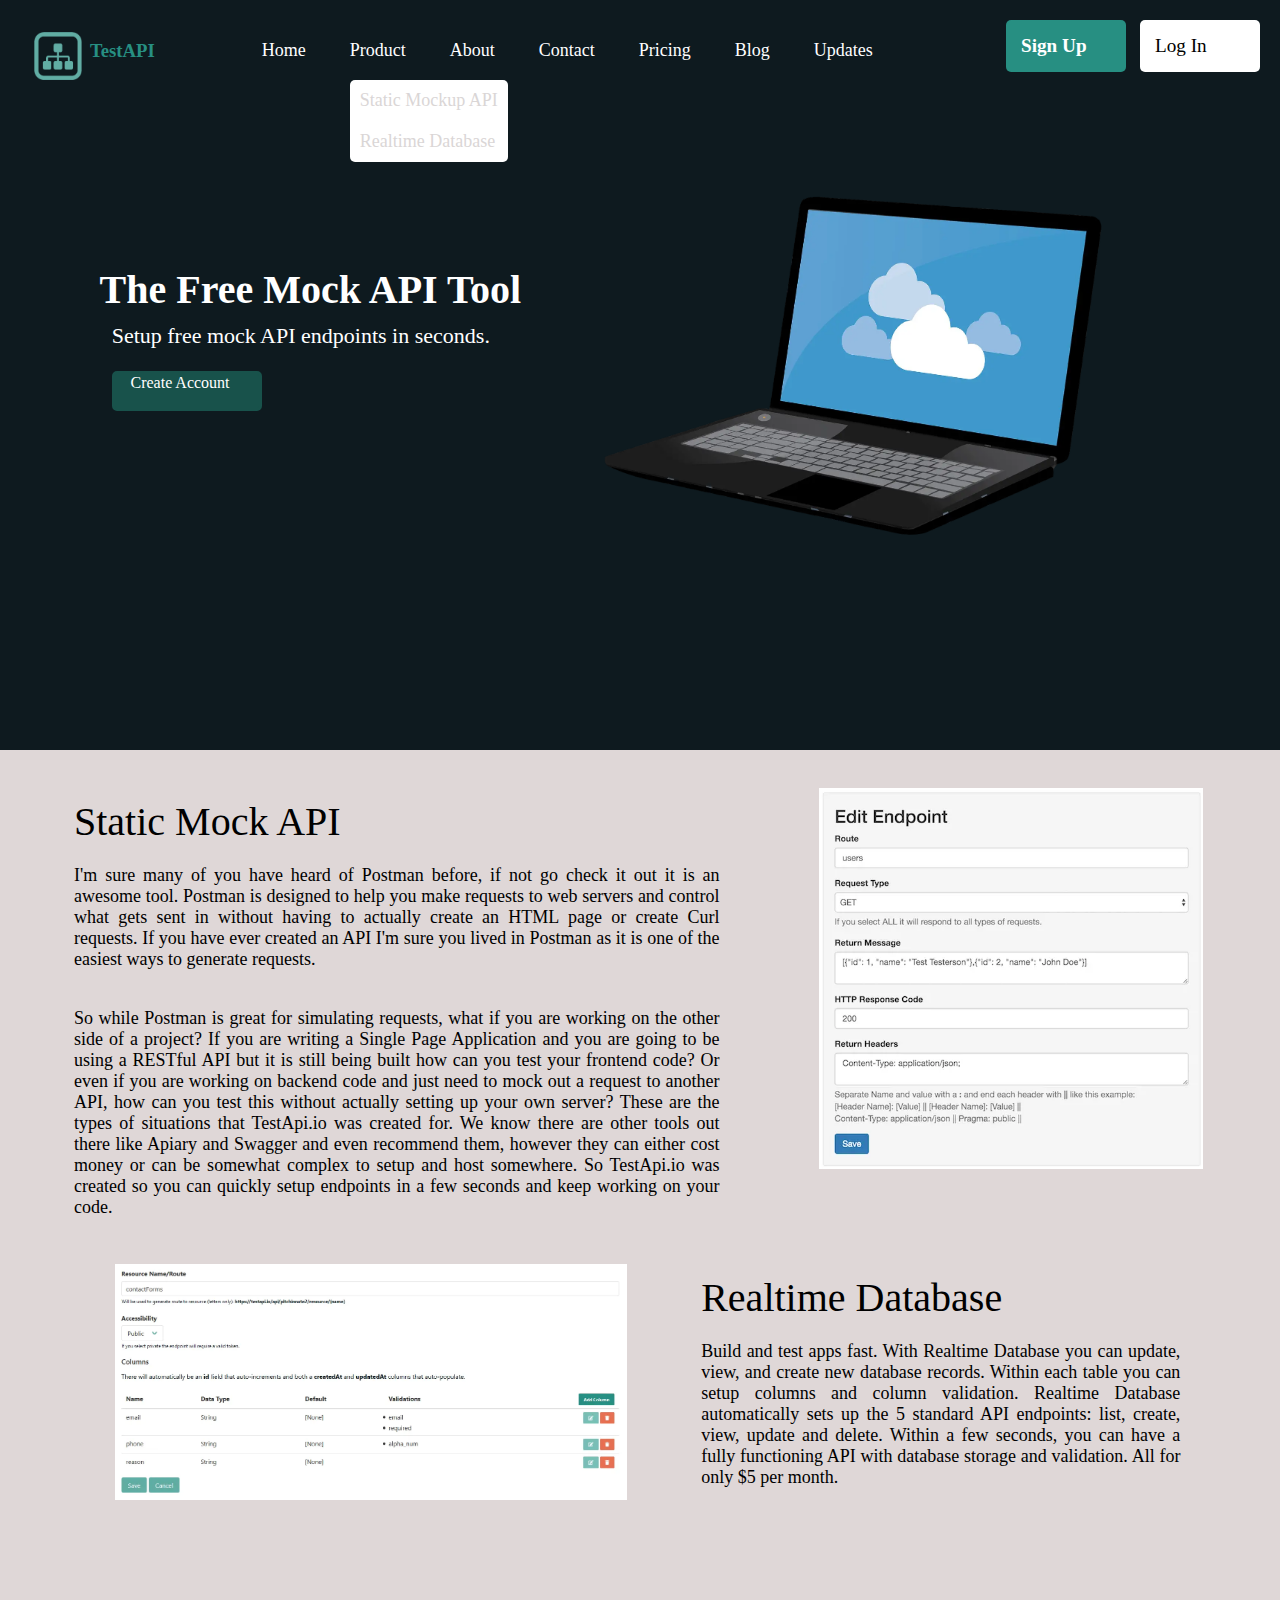
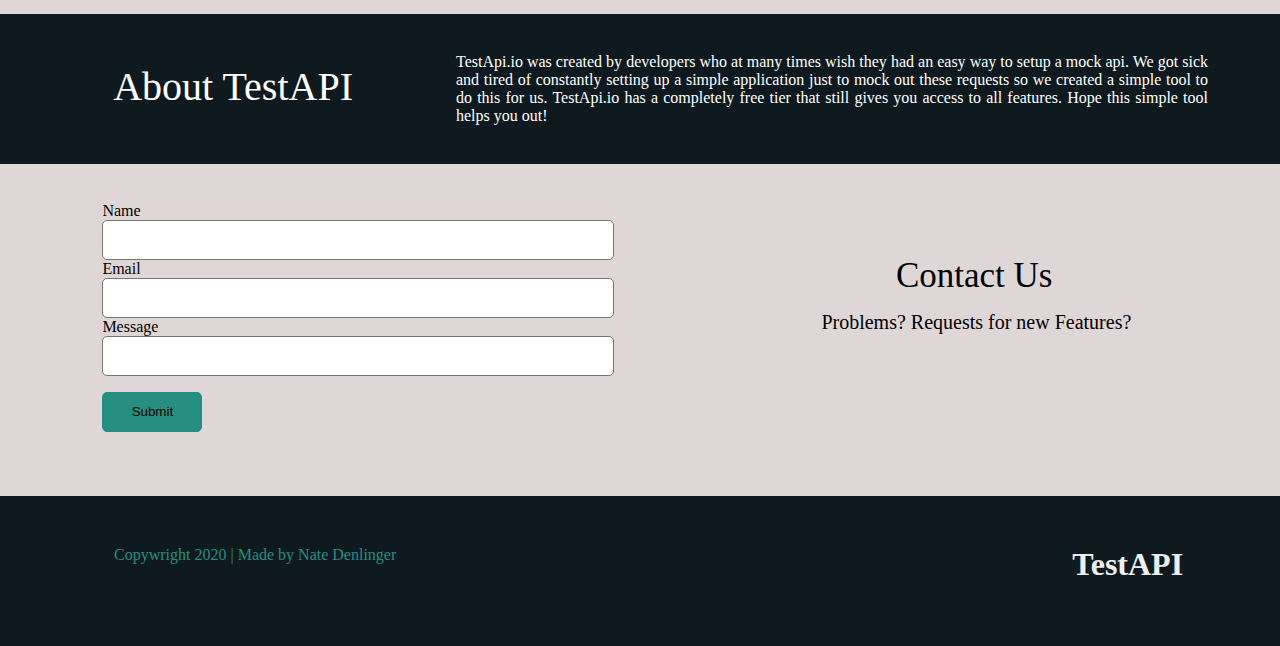
<file: index.html>
<!DOCTYPE html>
<html lang="en">

<head>
    <meta charset="UTF-8">
    <meta name="viewport" content="width=device-width, initial-scale=1.0">
    <title>TEST API WEB</title>
    <link rel="stylesheet" href="css/style.css">
    <link rel="stylesheet" href="https://cdnjs.cloudflare.com/ajax/libs/font-awesome/4.7.0/css/font-awesome.min.css">
</head>

<body>
    <div class="container">
        <!-- NAV-BAR SECTION-ONE -->
        <section>
            <div class="top">
                <div class="top-nav">
                    <div class="top-logo">
                        <img src="images/logo.png" alt="">
                        <h3>TestAPI</h3>
                    </div>
                    <div class="nav-bar">
                        <i class="fa fa-bars fa-1x" aria-hidden="true" style="color: white;"></i>
                    </div>
                    <div class="links">
                        <a href="#">Home</a>
                        <a href="#" id="Pro">Product
                            <ul id="Pro-link">
                                <li id="stat">Static Mockup API</li>
                                <li>Realtime Database</li> 
                            </ul>
                        </a>
                        <a href="#about" id="menu">About</a>
                        <a href="#contact">Contact</a>
                        <a href="pricing.html">Pricing</a>
                        <a href="#">Blog</a>
                        <a href="#">Updates</a>
                        <div class="button">
                            <a href="register.html" id="btn-1">Sign Up</a>
                            <a href="#" id="btn-2">Log In</a>

                        </div>
                    </div>
                </div>
                <div class="mock">
                    <div class="mock-1">
                        <h1>The Free Mock API Tool</h1>
                        <p>Setup free mock API endpoints in seconds.</p>
                        <div class="acct">
                            <a href="register.html">Create Account</a>
                        </div>
                    </div>

                    <div class="mockup">
                        <img src="images/laptop.webp" alt="">
                    </div>

                </div>
            </div>
        </section>
        <!-- SECTION TWO STARTS HERE -->
        <section>
            <div class="bg-wrapper">

                <div class="bg-text">
                    <h1>Static Mock API</h1>

                    <p id="para-1"> I'm sure many of you have heard of Postman before, if not go check it out it is an
                        awesome tool.

                        Postman is designed to help you make requests to web servers and control what gets sent in
                        without
                        having to actually create an HTML page or create Curl requests. If you have ever created an API
                        I'm
                        sure you lived in Postman as it is one of the easiest ways to generate requests.</p><br>

                    <p id="para-2"> So while Postman is great for simulating requests, what if you
                        are working on the other side of a project? If you are writing a Single Page Application
                        and you are going to be using a RESTful API but it is still being built how can you test
                        your frontend code? Or even if you are working on backend code and just need to mock out
                        a request to another API, how can you test this without actually setting up your own server?
                        These are the types of situations that TestApi.io was created for. We know there are other
                        tools out there like Apiary and Swagger and even recommend them, however they can either
                        cost money or can be somewhat complex to setup and host somewhere. So TestApi.io was
                        created so you can quickly setup endpoints in a few seconds and keep working on your code.</p>

                </div>

                <div class="bg-img1">
                    <img src="images/endpoint.webp" alt="">
                </div>
            </div>
        </section>
        <!-- SECTION TWO ENDS HERE -->
        <section>
            <!-- SECTION THREE STARTS HERE -->
            <div class="data">
                <div class="data-img">
                    <img src="images/database.webp" alt="">

                </div>
                <div class="data-text">
                    <h1>Realtime Database</h1>
                    <p> Build and test apps fast. With Realtime Database you can update, view,
                        and create new database records. Within each table you can setup columns
                        and column validation. Realtime Database automatically sets up the 5 standard
                        API endpoints: list, create, view, update and delete. Within a few seconds,
                        you can have a fully functioning
                        API with database storage and validation. All for only $5 per month.</p>

                </div>
            </div>
        </section>
        <section id="about">
            <!-- SECTION FOUR -->
            <div class="about">
                <div class="abt-1">
                    <h1>About TestAPI</h1>

                </div>
                <div class="abt-2">
                    <p>TestApi.io was created by developers who at many times wish they had an
                        easy way to setup a mock api. We got sick and tired of constantly setting
                        up a simple application just to mock out these requests so we created a simple tool to do this
                        for us. TestApi.io has a completely free tier that still gives you
                        access to all features. Hope this simple tool helps you out!</p>
                </div>
            </div>
        </section>
        <section id="contact">
            <!-- SECTION FIVE -->
            <div class="cont">
               
                <div class="con-1">
                    <form action="">
                        <label for="Name">Name</label>
                        <input type="text">
                        <label for="Email">Email</label>
                        <input type="email">
                        <label for="message">Message</label>
                        <input type="text">
                        <button>Submit</button>

                    </form>
                </div>
                <div class="con-2">
                    <h2>Contact Us</h2>
                    <p>Problems? Requests for new Features?</p>
    
                    </div>
                
            </div>
        </section>
        <section>
            <!-- FOOTER SECTION -->
    <div class="bg-foot">
        <div class="bg-foot-1">
            <p>Copywright 2020 | Made by Nate Denlinger</p>
        </div>
        <div class="bg-foot-2">
            <h1>TestAPI</h1>
    
            
        </div>
    </div>
            </section>
    </div>
    <script src="js/main.js"></script>
</body>

</html>
</file>
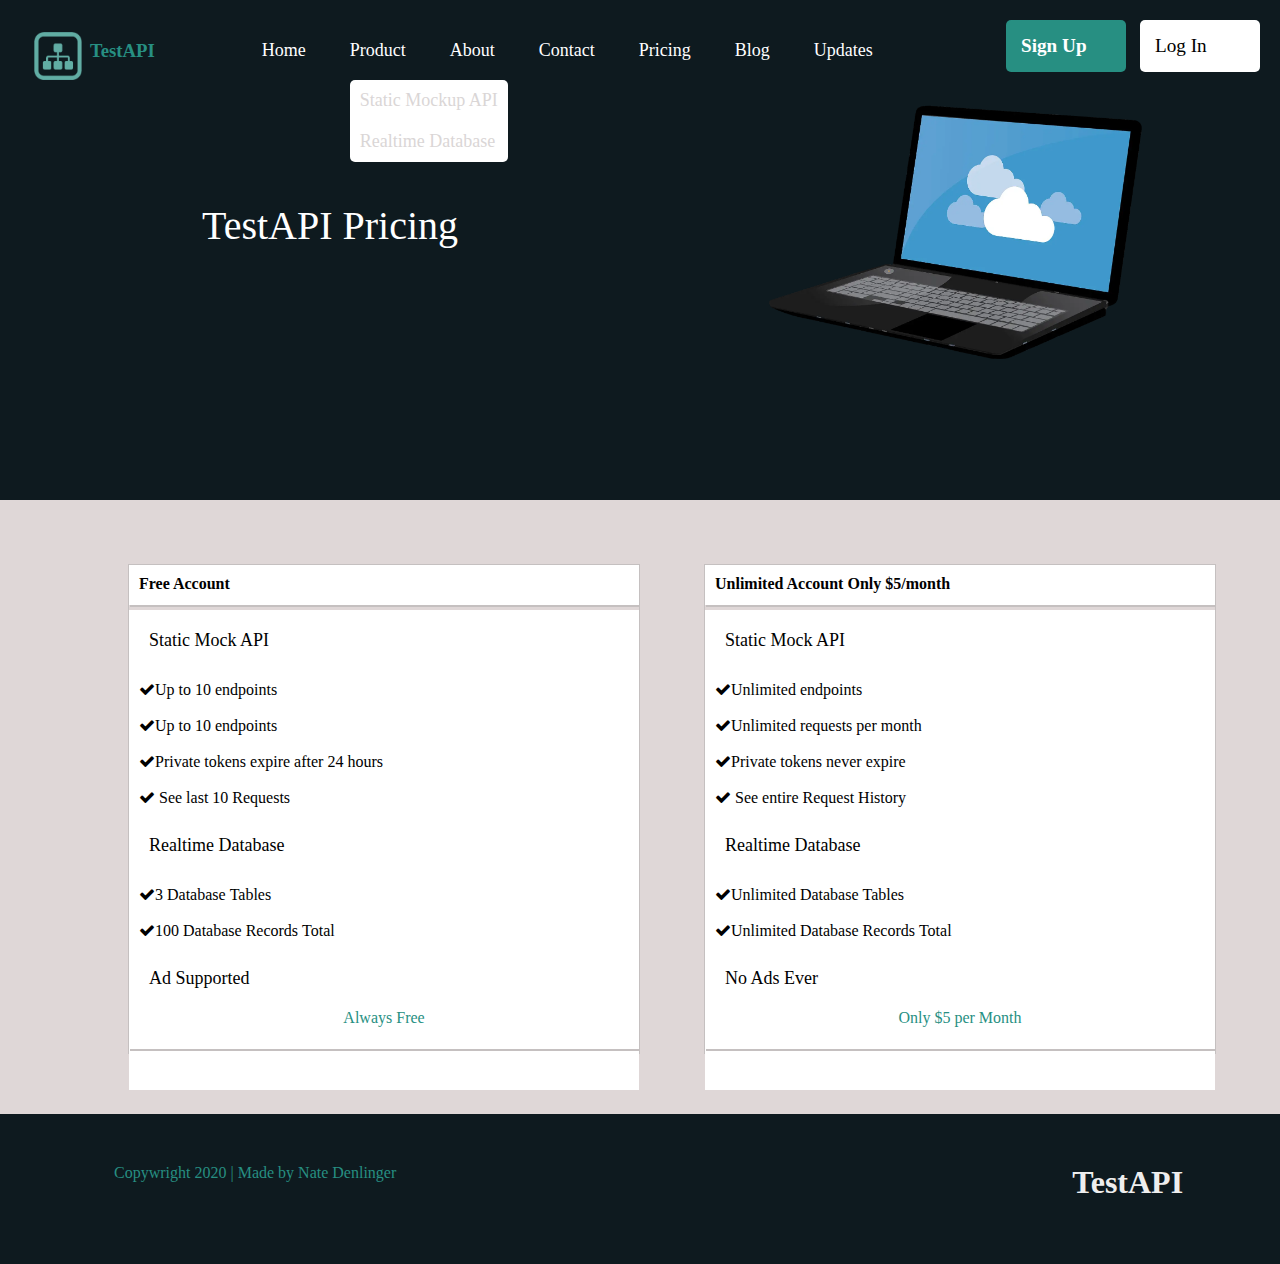
<file: pricing.html>
<!DOCTYPE html>
<html lang="en">

<head>
    <meta charset="UTF-8">
    <meta name="viewport" content="width=device-width, initial-scale=1.0">
    <title>Pricing</title>
    <link rel="stylesheet" href="css/pricing.css">
    <link rel="stylesheet" href="https://cdnjs.cloudflare.com/ajax/libs/font-awesome/4.7.0/css/font-awesome.min.css">
</head>

<body>
    <div class="container">

        <!-- NAV-BAR SECTION-ONE -->
        <section>
            <div class="top">
                <div class="top-nav">
                    <div class="top-logo">
                        <img src="images/logo.png" alt="">
                        <h3>TestAPI</h3>
                    </div>
                    <div class="nav-bar">
                        <i class="fa fa-bars fa-1x" aria-hidden="true" style="color: white;"></i>
                    </div>
                    <div class="links">
                        <a href="index.html">Home</a>
                        <a href="#" id="Pro">Product
                            <ul id="Pro-link">
                                <li>Static Mockup API</li>
                                <li>Realtime Database</li>
                            </ul>
                        </a>
                        <a href="#" id="menu">About</a>
                        <a href="#">Contact</a>
                        <a href="pricing.html">Pricing</a>
                        <a href="#">Blog</a>
                        <a href="#">Updates</a>
                        <div class="button">
                            <a href="register.html" id="btn-1">Sign Up</a>
                            <a href="#" id="btn-2">Log In</a>

                        </div>
                    </div>
                </div>
                <div class="ban">
                    <div class="ban-text">
                        <h1>TestAPI Pricing</h1>
                    </div>
                    <div class="ban-img">
                        <img src="images/laptop.webp" alt="">
                    </div>
                </div>
            </div>
        </section>
        <section>

        </section>
        <section>
            <div class="all">
                <div class="free">
                <div id="free-1">
                    <p><b>Free Account</b></p>

                </div>

                <div id="free-2">
                    <p>Static Mock API</p>
                    <i class="fa fa-check" aria-hidden="true" id="block">Up to 10 endpoints </i>

                    <i class="fa fa-check" aria-hidden="true" id="block">Up to 10 endpoints</i>
                    <i class="fa fa-check" aria-hidden="true" id="block">Private tokens expire after 24 hours</i>
                    <i class="fa fa-check" aria-hidden="true" id="block"> See last 10 Requests</i>
                    <p>Realtime Database</p>
                    <i class="fa fa-check" aria-hidden="true" id="block">3 Database Tables</i>
                    <i class="fa fa-check" aria-hidden="true" id="block">100 Database Records Total</i>
                    <div id="ads">
                        <p>Ad Supported</p>
                    </div>
                    <div id="only">
                        <a href="#">Always Free</a>
                    </div>
                </div>
            </div>
                <div class="unlimited">
                    <div id="limit-1">
                        <p><b>Unlimited Account Only $5/month</b></p>

                    </div>
                    <div id="limit-2">
                        <p>Static Mock API</p>
                        <i class="fa fa-check" aria-hidden="true" id="block">Unlimited endpoints </i>

                        <i class="fa fa-check" aria-hidden="true" id="block">Unlimited requests per month</i>
                        <i class="fa fa-check" aria-hidden="true" id="block">Private tokens never expire</i>
                        <i class="fa fa-check" aria-hidden="true" id="block"> See entire Request History</i>
                        <p>Realtime Database</p>
                        <i class="fa fa-check" aria-hidden="true" id="block">Unlimited Database Tables</i>
                        <i class="fa fa-check" aria-hidden="true" id="block">Unlimited Database Records Total</i>
                        <div id="ads">
                            <p>No Ads Ever</p>
                        </div>
                        <div id="only">
                            <a href="#">Only $5 per Month</a>
                        </div>
                    </div>


                </div>
              </div>
        </section>
        <section>
            <!-- FOOTER SECTION -->
    <div class="bg-foot">
        <div class="bg-foot-1">
            <p>Copywright 2020 | Made by Nate Denlinger</p>
        </div>
        <div class="bg-foot-2">
            <h1>TestAPI</h1>   
        </div>
    </div>
            </section>
    </div>
    <script src="js/main.js"></script>
</body>

</html>
</file>
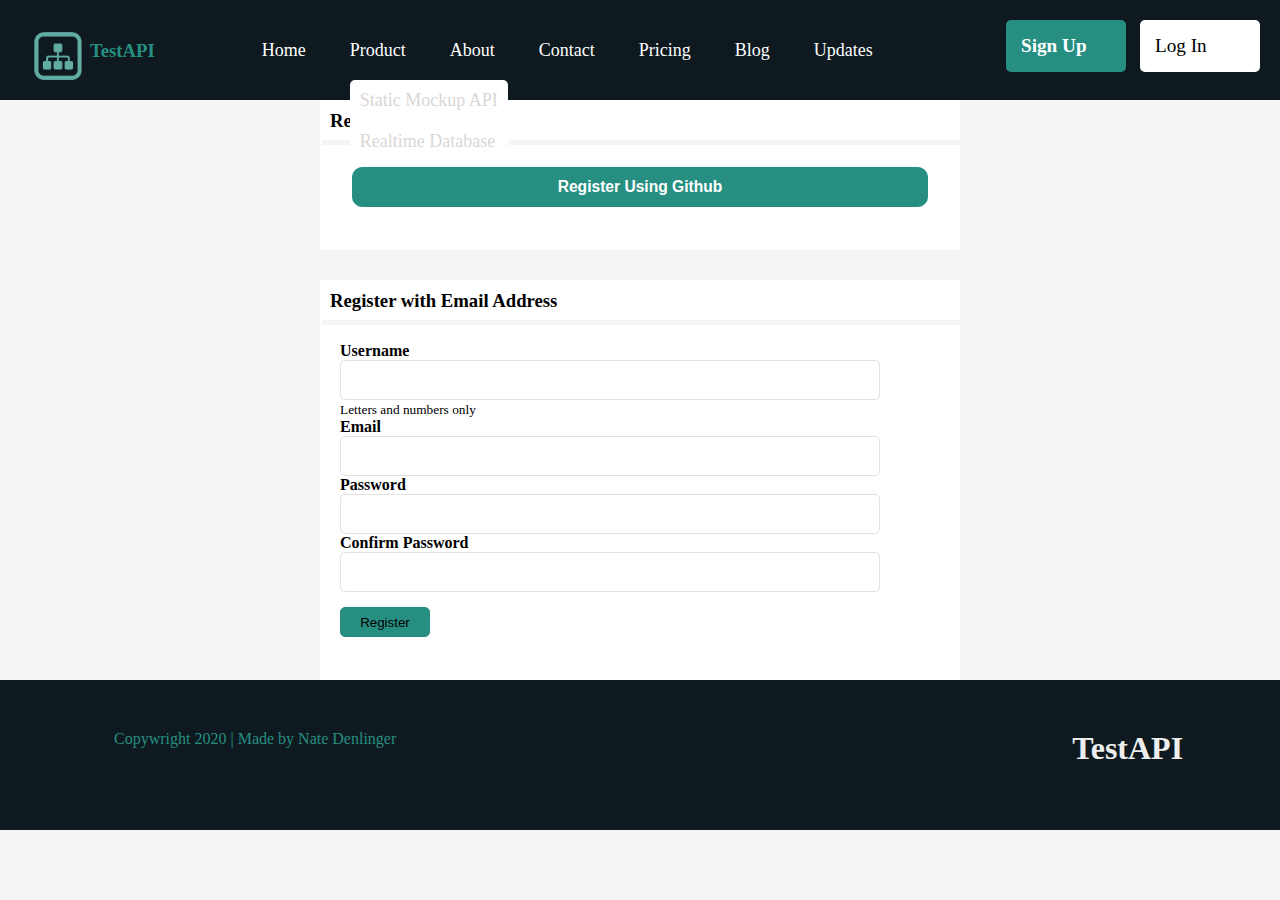
<file: register.html>
<!DOCTYPE html>
<html lang="en">
<head>
    <meta charset="UTF-8">
    <meta name="viewport" content="width=device-width, initial-scale=1.0">
    <title>Document</title>
    <link rel="stylesheet" href="css/register.css">
    <link rel="stylesheet" href="https://cdnjs.cloudflare.com/ajax/libs/font-awesome/4.7.0/css/font-awesome.min.css">
</head>
<body>
    <div class="container">
        <section>
            <!-- NAV-BAR -->
            <div class="top">
                <div class="top-nav">
                    <div class="top-logo">
                        <img src="images/logo.png" alt="">
                        <h3>TestAPI</h3>
                    </div>
                    <div class="nav-bar">
                        <i class="fa fa-bars fa-1x" aria-hidden="true" style="color: white;"></i>
                    </div> 
                    <div class="links">
                        <a href="index.html">Home</a>
                        <a href="#" id="Pro">Product
                            <ul id="Pro-link">
                                <li>Static Mockup API</li>
                                <li>Realtime Database</li>
                            </ul>
                        </a>
                        <a href="#" id="menu">About</a>
                        <a href="#">Contact</a>
                        <a href="pricing.html">Pricing</a>
                        <a href="#">Blog</a>
                        <a href="#">Updates</a>
                        <div class="button">
                            <a href="#" id="btn-1">Sign Up</a>
                            <a href="#" id="btn-2">Log In</a>
                           
                        </div>
                    </div>
                </div>
                      
            </div>
        </section>
        <!-- REGISTER SECTION -->
        <section>
            <div class="reg">
                <div class="reg-1">
                    <h3>Register via Github</h3>
                    <div class="reg-2">
                        <button id="btn1"><h3> Register Using Github</h3></button>

                    </div>
                </div>
            </div>

        </section>
        <!-- FORM SECTION --> 
        <section>
            <div class="top-reg">
                <div class="top-reg-1">
                    <h3>Register with Email Address</h3>
                    <div class="top-reg-2">
                        <form action="">
                        <label for="Username"><h4>Username</h4></label>
                        <input type="text">
                        <p> <small>Letters and numbers only</small> </p>
                        <label for="Email"><h4>Email</h4></label>
                        <input type="text">
                        <label for="password"><h4>Password</h4></label>
                        <input type="password">
                        <label for="password"><h4> Confirm Password</h4></label>
                        <input type="password"><br>
                        <button id="btn2">Register</button>
                    </form>
                    </div>
                </div>
            </div>
        </section>
        <!-- FORM SECTION ENDS HERE -->
        <section>
        <!-- FOOTER SECTION -->
<div class="bg-foot">
    <div class="bg-foot-1">
        <p>Copywright 2020 | Made by Nate Denlinger</p>
    </div>
    <div class="bg-foot-2">
        <h1>TestAPI</h1>

        
    </div>
</div>
        </section>
    </div>
    <script src="js/main.js"></script>
</body>
</html>
</file>
<file: css/style.css>
*{
    margin: 0px;
    padding: 0px;
    box-sizing: border-box;
}
body{
    background-color: rgb(223, 215, 215);
}
html{
    scroll-behavior: smooth;
}

.top{
    width:100%;
    height:750px;
    background-color:#0e1a1f;
    display: flex;
}
.top-nav{
    background-color:#0e1a1f;
    width:100%;
    height:100px;  
    padding:30px;
    display: flex;
    position: fixed;
    z-index:2;
}
.top-logo{
    padding: 0px;
    /* border: solid white; */


}
.top-logo img{
    width: 25%;
    margin-top: 2px;
    margin-left: 2%;
}
.top-logo h3{
    float: right;
    color:#278f82;
    margin-right: 35%;
    margin-top: 10px;
}
.links a{
    text-decoration: none;
    display: inline-block;
    font-weight: 400;
    font-size: large;
    padding-left:40px;
    padding-top:10px;
    color:white;
 
}

.links a:hover{
    color:#278f82;
    cursor: pointer;
}

#Pro-link{
    position: absolute;
    top:80px;
    background-color:white;
    border-radius:5px;
    display:none;
   
}
#Pro-link li{
    display:block;
    padding:10px;
    color:rgb(218, 214, 214)
}
#Pro-link li:hover{
    color:black;
}
.button{
    position:absolute;
    right:20px;
    top:20px;
}
#btn-1{
    padding:15px;
    border-radius: 5px;
    font-weight: 600;
    font-size: larger;
    background-color:#278f82;
    color:white;
    width:120px;
    border:none;
    margin-right:10px;

}
#btn-1:hover{
    background-color:#18524b;
    cursor: pointer;
}
#btn-2{
    padding:15px;
    border-radius: 5px;
    font-size: larger;
    color:black;
    width:120px;
    background-color: white;
    border:none;
}
.nav-bar{
    display:none;
    color: white;
}
.mock{
    display: flex;
    margin-top: 12%;
}
.mockup{
    width: 40%;
    margin-top: 3%;
    margin-left: 5%;
    /* margin-bottom: 20%; */
}
.mockup img{
width: 100%;
}
.mock-1{
color: white;
margin-left: 7%;
margin-top: 8%;
}
.mock-1 h1{
    font-weight: 600;
    font-size: 40px;
    color: white;
    padding: 10px;
    margin-left: 0%;

    
}
.mock-1 p{
    font-size: 22px;
    padding: 0px;
    margin-left: 5%;
}
.acct{
    background-color:#18524b ;
    border: solid #18524b;
    border-radius: 5px;
    height: 40px;
    width: 150px;
    margin-left: 5%;
    margin-top: 5%;

}
.acct a{
    text-decoration: none;
    color: white;
    margin-left: 9%;
    padding: 2%;
    
}
/* section-two */
.bg-wrapper{
    display: flex;
    height: 450px;
    margin-top: 3%;
}

.bg-img1{
    width: 30%;
    margin-left: 7%;
    display: block;
}
.bg-img1 img{
    width: 100%;
}
.bg-text{
    width: 52%;
    margin-left: 5%;
}
.bg-text h1{
    padding: 10px;
    font-weight: 500;
    font-size: 40px;
}
.bg-text #para-1{
    text-align: justify;
    padding: 10px;
    font-weight: 400;
    font-size: large;
}
.bg-text #para-2{
    text-align: justify;
    padding: 10px;
    font-weight: 400;
    font-size: large;
}
/* section two  ends here */
/* section three starts here */
.data{
    display: flex;
    height: 350px;
    margin-top: 2%;
}
.data-img{
    width: 40%;
    margin-left: 9%;
    display: block;
}
.data-img img{
    width: 100%;
}
.data-text{
    width: 39%;
    margin-left: 5%;
}
.data-text p{
    text-align: justify;
    padding: 10px;
    font-weight: 400;
    font-size: large;
}
.data-text h1{
    padding: 10px;
    font-weight: 500;
    font-size: 40px;
}
/* section three ends here */
/* section four starts here */
.about{
    background-color:#0e1a1f;
    display: flex;
    height: 150px;
}
.abt-1{
    /* border: solid red; */
    width: 30%;
    margin-left: 5%;
}
.abt-1 h1{
    color: white;
    /* border: solid white; */
    margin-top: 5%;
    margin-left: 5%;
    padding: 30px;
    font-weight: 500;
    font-size: 40px;
}
.abt-2{
    /* border: solid blue; */
    width: 60%;
}
.abt-2 p{
    color: white;
    padding: 8px;
    text-align: justify;
    font-weight: 400;
    font-size: medium;
    /* border: solid yellow; */
    margin-top: 4%;

}
/* section four ends here */
/* section five starts here */
.cont{
    display: flex;
    margin-top: 3%;
    height: fit-content;
}
.con-1{
    width: 40%;
    margin-left: 8%;

}
.con-1 input{
    display: block;
    width: 100%;
    height: 40px;
    border: solid 1px rgb(119, 116, 116);
    border-radius: 5px;
}
.con-1 button{
    background-color: #278f82;
    margin-top: 3%;
    width: 100px;
    height: 40px;
    outline: none;
    cursor: pointer;
    border-radius: 5px;
    border: solid 1px #278f82;

}
.con-2{
    width: 35%;
    margin-left: 15%;
}
.con-2 h2{
    color: black;
    font-weight: 500;
    font-size: 35px;
    margin-left: 20%;
    margin-top: 12%;
}
.con-2 p{
    padding: 15px;
    font-weight: 400;
    font-size: 20px;
    color: black;
}
/* section five ends here */
.bg-foot{
    background-color: #0e1a1f;
    height: 150px;
    display: flex;
    margin-top: 5%;
}
.bg-foot-1{
    padding: 50px;
    margin-left: 5%;

}
.bg-foot-1 p{
    color: #278f82;
}
.bg-foot-2{
    padding: 50px;
    margin-left: 45%;
    
}
.bg-foot-2 h1{
    color: #eeeeee;
}

@media(max-width:600px){
.top-logo{
    padding: 0px;
    margin: 0px;
    /* width: 70%; */
    /* border: solid white; */
    margin-left: 1%;
}
.top-logo img{
    /* width: 20%; */
    margin-top: 2px;
    margin-right: 2%;
    /* border: solid red; */
}
.top-logo h3{
    float: right;
    color:#278f82;
    margin-right: 17%;
    margin-top: 0px;
    padding: 3px;
}
.nav-bar{
    display: block;
    color: white;
    margin-left: 50%;
}
.nav-bar :hover{
    cursor: pointer;
    background-color: rgb(59, 57, 57);
}
.links{
    padding: 20px;
    width: 100%;
    margin-left: 0px;
    display: none;
    position: absolute;
    top: 70px;
    right: 0%;
}
.links a{
    text-decoration: none;
    display:block;
    font-weight: 400;
    font-size: large;
    color:white;
     z-index: 1;
     color: white;
     margin-left: 0px;
     padding: 10px;
    background-color: rgb(59, 57, 57);
 
}
.empty{
    display: block;
}
#Pro{
    margin-top: 0%;
}
.button{
   display: flex;
   position: absolute;
   /* right: 0%; */
   top: 93%;
   width: 89%;
   background-color: rgb(59, 57, 57) ;
}
#menu{
    margin-top: 22%;
}
#Pro-link{
    position: absolute;
    top:100px;
    background-color:rgb(59, 57, 57);
    border-radius:0px;
    display:block; 
    width: 90%;
    right: 5%;
}
#Pro-link li{
    display:block;
    padding:10px;
    color:rgb(218, 214, 214);
    margin-left: 10%;
}
#btn-1{
    padding:10px;
    border-radius: 5px;
    font-weight: 600;
    font-size: large;
    background-color:#278f82;
    color:white;
    width:120px;
    border:none;
    margin-left:12px;

}
.mock{
    display: block;
    margin-top: 30%;

}
.mockup{
    width: 40%;
    margin-top: 7%;
    margin-left: 5%;
    display: none;
    /* margin-bottom: 20%; */
}
.mock-1{
    margin-left: 1%;
    margin-top: 15%;

    }
    .mock-1 h1{
        font-weight: 500;
        font-size: 52px;
        color: white;
        padding: 12.5px;
        margin-left: 0%;
        text-align: center;
        /* text-align: justify; */
    }
    .mock-1 p{
        font-size: 20px;
        font-weight: 100;
        padding: 0px;
        margin-left: 0%;
        text-align: center;
    }
    .acct{
        background-color:#18524b ;
        border: solid #18524b;
        border-radius: 5px;
        height: 40px;
        width: 150px;
        margin: auto;
    margin-top: 8%;


    
    }
    .acct a{
        text-decoration: none;
        color: white;
        margin-left: 9%;
        padding: 2%;
        /* margin-top: 2%; */
        
    }
    /* SECTION TWO MEDIA */
    .bg-wrapper{
        display: block;
        height: 1100px;
        margin-top: 3%;
    }
    
    .bg-img1{
        width: 98%;
        margin-left: 2%;
    }
    .bg-text{
        width: 100%;
        margin-left: 0%;
    }
    .bg-text h1{
        padding: 10px;
        font-weight: 500;
        font-size: 40px;
    }
    .bg-text #para-1{
        text-align: justify;
        padding: 15px;
        font-weight: 400;
        font-size: large;
    }
    .bg-text #para-2{
        text-align: justify;
        padding: 15px;
        font-weight: 400;
        font-size: large;
    }
    /* SECTION THREE MEDIA */
    .data{
        display: block;
        height: 500px;
        margin-top: 0%;
    }
    .data-img{
        width: 100%;
        margin-left: 0%;
        display: block;
    }
    .data-img img{
        width: 100%;
    }
    .data-text{
        width: 97%;
        margin-left: 2%;
    }
    .data-text p{
        text-align: justify;
        padding: 10px;
        font-weight: 400;
        font-size: large;
    }
    .data-text h1{
        padding: 10px;
        font-weight: 500;
        font-size: 40px;
    }
    /* section four media */
    .about{
        background-color:black;
        display: block;
        height: 270px;
        margin-top: 20%;
        /* border: solid blue; */
    }
    .abt-1{
        /* border: solid red; */
        width: 98%;
        margin-left: 1%;
    }
    .abt-1 h1{
        color: white;
        /* border: solid white; */
        /* margin-top: 5%;
        margin-left: 5%; */
        text-align: center;
        padding: 0px;
        font-weight: 500;
        font-size: 30px;
    }
    .abt-2{
        /* border: solid blue; */
        width: 100%;
    }
    .abt-2 p{
        color: white;
        padding: 15px;
        text-align: justify;
        font-weight: 400;
        font-size: medium;
        /* border: solid yellow; */
        margin-top: 4%;
    
    }
    /* section five media */
    .cont{
        margin-top: 8%;
        display: block;
        height: fit-content;
        width: 100%;
    }
    .con-1{
        width: 98%;
        margin-left: 1%;
    
    }
    .con-2{
        width: 90%;
        margin-left: 2%;
    }
    .con-2 h2{
        color: black;
        font-weight: 600;
        font-size: 30px;
        margin-left: 50%;
        margin-top: 12%;
    }
    .con-2 p{
        padding: 10px;
        font-weight: 400;
        font-size: 20px;
        margin-left: 22%;
        color: black;
        text-align: center;
    }
    .bg-foot{
        background-color: #0e1a1f;
        height: 200px;
        display: block;
        width: 99%;
    }
    .bg-foot-1{
        padding: 20px;
        margin-left: 1%;
    
    }
    .bg-foot-2{
        padding: 20px;
        margin-left: 1%;
        
    }
    .bg-foot-2 h1{
        margin-left: 60%;
        color: #eeeeee;
    }

}
</file>
<file: css/pricing.css>
*{
    margin: 0px;
    padding: 0px;
    box-sizing: border-box;
}
body{
    background-color: rgb(223, 215, 215);
}
html{
    scroll-behavior: smooth;
}

.top{
    width:100%;
    height:500px;
    background-color:#0e1a1f;
    display: flex;
}
.top-nav{
    background-color:#0e1a1f;
    width:100%;
    height:100px;  
    padding:30px;
    display: flex;
    position: fixed;
    z-index:2;
}
.top-logo{
    padding: 0px;
    /* border: solid white; */


}
.top-logo img{
    width: 25%;
    margin-top: 2px;
    margin-left: 2%;
}
.top-logo h3{
    float: right;
    color:#278f82;
    margin-right: 35%;
    margin-top: 10px;
}
.links a{
    text-decoration: none;
    display: inline-block;
    font-weight: 400;
    font-size: large;
    padding-left:40px;
    padding-top:10px;
    color:white;
 
}

.links a:hover{
    color:#278f82;
    cursor: pointer;
}

#Pro-link{
    position: absolute;
    top:80px;
    background-color:white;
    border-radius:5px;
    display:none;
   
}
#Pro-link li{
    display:block;
    padding:10px;
    color:rgb(218, 214, 214)
}
#Pro-link li:hover{
    color:black;
}
.button{
    position:absolute;
    right:20px;
    top:20px;
}
#btn-1{
    padding:15px;
    border-radius: 5px;
    font-weight: 600;
    font-size: larger;
    background-color:#278f82;
    color:white;
    width:120px;
    border:none;
    margin-right:10px;

}
#btn-1:hover{
    background-color:#18524b;
    cursor: pointer;
}
#btn-2{
    padding:15px;
    border-radius: 5px;
    font-size: larger;
    color:black;
    width:120px;
    background-color: white;
    border:none;
}
.nav-bar{
    display:none;
    color: white;
}
.ban{
    display: flex;
}
.ban-text{
    /* border: solid yellow; */
    margin-top: 15%;
    margin-left: 15%;
}
.ban-text h1{
    color: white;
    padding: 10px;
    font-weight: 500;
    font-size: 40px;
}
.ban-img{
    width: 30%;
    margin-top: 8%;
    margin-left: 23%;
}
.ban-img img{
    width: 100%;
}
.all{
    display: flex;
    height: 550px;
    background-color:rgb(223, 215, 215);
    margin-top: 5%;
}
.unlimited{
    width: 40%;
    margin-left: 5%;
    border: solid 1px rgb(197, 192, 192);
    height: 490px;
}
#limit-1{
    height: 40px;
    padding: 10px;
    background-color: white;
    box-shadow: 1px 2px rgb(197, 192, 192) ;
}
#limit-2{
    height: 480px;
    margin-top: 1%;
    /* border: solid yellow; */
    background-color: white;
}
#limit-2 p{
    padding: 20px;
    font-size: large;
}
#block{
    display: block;
    padding: 10px;
}
#only{
    text-align: center;
    height: 40px;
    
    box-shadow: 1px 2px  rgb(197, 192, 192) ;
}
#only a {
    text-decoration: none;
    color: #278f82;
}
/* break */
.free{
    width: 40%;
    margin-left: 10%;
    border: solid 1px rgb(197, 192, 192);
    height: 490px;
    
}
#free-1{
    height: 40px;
    padding: 10px;
    background-color: white;
    box-shadow: 1px 2px rgb(197, 192, 192) ;
}
#free-2{
    height: 480px;
    margin-top: 1%;
    /* border: solid yellow; */
    background-color: white;
}
#free-2 p{
    padding: 20px;
    font-size: large;
}
#block{
    display: block;
    padding: 10px;
}
#only{
    text-align: center;
    height: 40px;
    
    box-shadow: 1px 2px  rgb(197, 192, 192) ;
}
#only a {
    text-decoration: none;
    color: #278f82;
}
.bg-foot{
    background-color: #0e1a1f;
    height: 150px;
    display: flex;
}
.bg-foot-1{
    padding: 50px;
    margin-left: 5%;

}
.bg-foot-1 p{
    color: #278f82;
}
.bg-foot-2{
    padding: 50px;
    margin-left: 45%;
    
}
.bg-foot-2 h1{
    color: #eeeeee;
}

@media(max-width:650px){
    .top{
        height: 300px;
    }
    .top-logo{
        padding: 0px;
        margin: 0px;
        /* width: 70%; */
        /* border: solid white; */
        margin-left: 1%;
    }
    .top-logo img{
        /* width: 20%; */
        margin-top: 2px;
        margin-right: 2%;
        /* border: solid red; */
    }
    .top-logo h3{
        float: right;
        color:#278f82;
        margin-right: 17%;
        margin-top: 0px;
    }
    .nav-bar{
        display: block;
        color: white;
        margin-left: 50%;
    }
    .nav-bar :hover{
        cursor: pointer;
        background-color: rgb(59, 57, 57);
    }
    .links{
        padding: 20px;
        width: 100%;
        margin-left: 0px;
        display: none;
        position: absolute;
        top: 70px;
        right: 0%;
    }
    .links a{
        text-decoration: none;
        display:block;
        font-weight: 400;
        font-size: large;
        color:white;
         z-index: 1;
         color: white;
         margin-left: 0px;
         padding: 15px;
        background-color: rgb(59, 57, 57);
     
    }
    .empty{
        display: block;
    }
    .button{
       display: flex;
       position: absolute;
       /* right: 0%; */
       top: 93%;
       width: 89%;
       background-color: rgb(59, 57, 57) ;
    }
    #Pro-link{
        position: absolute;
        top:110px;
        background-color:rgb(59, 57, 57);
        border-radius:0px;
        display:block;
        width: 88.7%;
    right: 6%;
       
    }
    #Pro{
        margin-top: 0%;
    }
    #Pro-link li{
        display:block;
        padding:10px;
        color:rgb(218, 214, 214);
        margin-left: 10%;
    }
    #menu{
        margin-top: 22%;
    }
    #btn-1{
        padding:10px;
        border-radius: 5px;
        font-weight: 600;
        font-size: large;
        background-color:#278f82;
        color:white;
        width:120px;
        border:none;
        margin-left:12px;
    
    }
    .ban{
        display: block;
        width: 100%;
    }
    .ban-text{
        /* border: solid yellow; */
        /* text-align: center; */
        margin-top: 40%;
        margin-left: 0%;
        width: 100%;
    }
    .ban-text h1{
        color: white;
        padding: 2px;
        font-size: 30px; 
        /* margin: auto; */
        text-align: center;
        /* text-align: center; */
        /* margin-left: 5%; */
    }
    .ban-img{
        width: 100%;
        margin-top: 8%;
        margin-left: 23%;
        display: none;
    }
    .all{
        display: block;
        height: fit-content;
    }
    .unlimited{
        width: 98%;
        margin-left: 1%;
    margin-top: 0%;

    }

    .free{
        width: 98%;
        margin-left: 1%;
        
    }
    .bg-foot{
        background-color: #0e1a1f;
        height: 200px;
        display: block;
        width: 99%;
    }
    .bg-foot-1{
        padding: 20px;
        margin-left: 1%;
    
    }
    .bg-foot-2{
        padding: 20px;
        margin-left: 1%;
        
    }
    .bg-foot-2 h1{
        margin-left: 60%;
        color: #eeeeee;
    }
    
}
</file>
<file: css/register.css>
*{
    margin: 0px;
    padding: 0px;
    box-sizing: border-box;
}
body{
    background-color: whitesmoke;
}
.top{
    width:100%;
    height:100px;
    background-color:white;
    /* border:1px solid white; */
    border-top-color:#0e1a1f ;
} 
.top-nav{
    background-color:#0e1a1f;
    width:100%;
    height:100px;  
    padding:30px;
    display: flex;
    position: fixed;
    z-index:2;
}
.top-logo{
    padding: 0px;
    /* border: solid white; */


}
.top-logo img{
    width: 25%;
    margin-top: 2px;
    margin-left: 2%;
}
.top-logo h3{
    float: right;
    color:#278f82;
    margin-right: 35%;
    margin-top: 10px;
}
.links a{
    text-decoration: none;
    display: inline-block;
    font-weight: 400;
    font-size: large;
    padding-left:40px;
    padding-top:10px;
    color:white;
 
}

.links a:hover{
    color:#278f82;
    cursor: pointer;
}

#Pro-link{
    position: absolute;
    top:80px;
    background-color:white;
    border-radius:5px;
    display:none;
   
}
#Pro-link li{
    display:block;
    padding:10px;
    color:rgb(218, 214, 214)
}
#Pro-link li:hover{
    color:black;
}
.button{
    position:absolute;
    right:20px;
    top:20px;
}
#btn-1{
    padding:15px;
    border-radius: 5px;
    font-weight: 600;
    font-size: larger;
    background-color:#278f82;
    color:white;
    width:120px;
    border:none;
    margin-right:10px;

}
#btn-1:hover{
    background-color:#18524b;
    cursor: pointer;
}
#btn-2{
    padding:15px;
    border-radius: 5px;
    font-size: larger;
    color:black;
    width:120px;
    background-color: white;
    border:none;
}
.nav-bar{
    display:none;
    color: white;
}
.reg{
    width:50% ;
   height: 150px;
   background-color: white;
   /* margin-top: 50px; */
   margin: auto;
}
.reg-1{
    height: 40px;
    box-shadow: 2px 5px whitesmoke;
}
.reg-1 h3{
    padding: 10px;
}
.reg-2{
    margin: auto;
    margin-top: 25px;
    width: 90%;
    height: 40px;
}
 #btn1{
    text-align: center;
    width: 100%;
    height: 40px;
    cursor: pointer;
    background-color: #278f82;
    border: solid 1px #278f82;
    border-radius: 10px;
    color: white;
}
.top-reg{
    width:50% ;
   height: 400px;
   background-color: white;
   margin: auto;
   margin-top: 30px;

}
.top-reg-1{
    height: 40px;
    box-shadow: 2px 5px whitesmoke;
}
.top-reg-1 h3{
    padding: 10px;
}
.top-reg-2{
    padding: 20px;
}
.top-reg-2 input{
    width: 90%;
    height: 40px;
    border-radius: 5px;
    border: solid 1px #e2e2e2;
}
#btn2{
    margin-top: 15px;
    border-radius: 5px;
    width: 15%;
    height: 30px;
    background-color: #278f82;
    border: solid 1px #278f82;
    cursor: pointer;
}
.bg-foot{
    background-color: #0e1a1f;
    height: 150px;
    display: flex;
}
.bg-foot-1{
    padding: 50px;
    margin-left: 5%;

}
.bg-foot-1 p{
    color: #278f82;
}
.bg-foot-2{
    padding: 50px;
    margin-left: 45%;
    
}
.bg-foot-2 h1{
    color: #eeeeee;
}

@media(max-width:650px){
    .reg{
        width:90% ;
       height: 150px;
       background-color: white;
       margin: auto;
    
    }
    .top-reg{
        width:90% ;
       height: 400px;
       background-color: white;
       margin: auto;
       margin-top: 30px;
    
    }
    .top-reg-1{
        height: 40px;
        box-shadow: 2px 5px whitesmoke;
    }
    .top-reg-1 h3{
        padding: 5px;
    }
    .top-reg-2 input{
        width: 100%;
        height: 40px;
        border-radius: 5px;
        border: solid 1px #e2e2e2;
    }
    #btn2{
        margin-top: 15px;
        border-radius: 5px;
        width: 25%;
        height: 30px;
        background-color: #278f82;
        border: solid 1px #278f82;
        cursor: pointer;
    }
    .bg-foot{
        background-color: #0e1a1f;
        height: 200px;
        display: block;
        width: 99%;
    }
    .bg-foot-1{
        padding: 20px;
        margin-left: 1%;
    
    }
    .bg-foot-2{
        padding: 20px;
        margin-left: 1%;
        
    }
    .bg-foot-2 h1{
        margin-left: 60%;
    }
    .top-logo{
        padding: 0px;
        margin: 0px;
        /* width: 70%; */
        /* border: solid white; */
        margin-left: 1%;
    }
    .top-logo img{
        /* width: 20%; */
        margin-top: 2px;
        margin-right: 2%;
        /* border: solid red; */
    }
    .top-logo h3{
        float: right;
        color:#278f82;
        margin-right: 17%;
        margin-top: 0px;
        padding: 3.5px;
    }
    
    
    .nav-bar{
        display: block;
        color: white;
        margin-left: 50%;
    }
    .nav-bar :hover{
        cursor: pointer;
        background-color: rgb(59, 57, 57);
    }
    .links{
        padding: 20px;
        width: 100%;
        margin-left: 0px;
        display: none;
        position: absolute;
        top: 70px;
        right: 0%;
    }
    .links a{
        text-decoration: none;
        display:block;
        font-weight: 400;
        font-size: large;
        color:white;
         z-index: 1;
         color: white;
         margin-left: 0px;
         padding: 10px;
        background-color: rgb(59, 57, 57);
     
    }#Pro{
        margin-top: 0%;
    }
    #menu{
        margin-top: 22%;
    }
    .empty{
        display: block;
    }
    .button{
       display: flex;
       position: absolute;
       /* right: 0%; */
       top: 93%;
       width: 89%;
       background-color: rgb(59, 57, 57) ;
    }
    #Pro-link{
        position: absolute;
        top:100px;
        background-color:rgb(59, 57, 57);
        border-radius:0px;
        display:block;
        width: 90%;
    right: 5%;
       
    }
    #Pro-link li{
        display:block;
        padding:10px;
        color:rgb(218, 214, 214);
        margin-left: 10%;
    }
    #btn-1{
        padding:10px;
        border-radius: 5px;
        font-weight: 600;
        font-size: large;
        background-color:#278f82;
        color:white;
        width:120px;
        border:none;
        margin-left:12px;
    
    }
    
    
}
</file>
